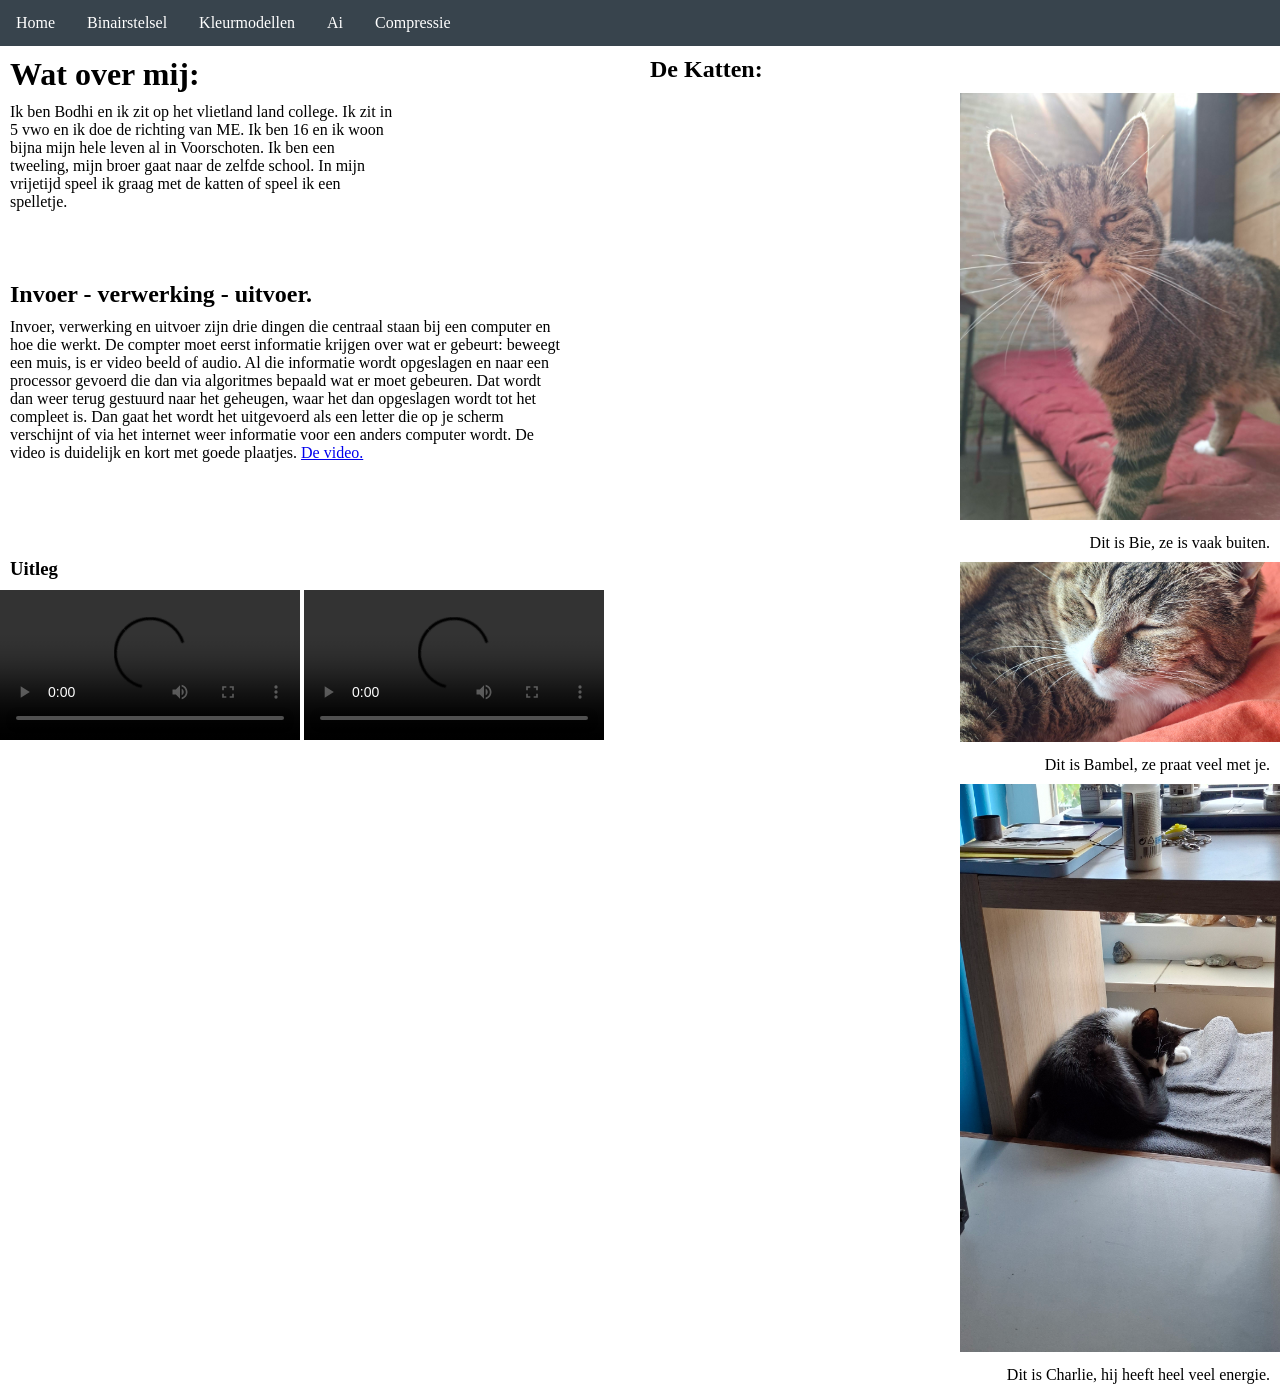
<file: index.html>
<!DOCTYPE html> 
<html> 
<head> <!--Ik schrijf alleen een comment als het iets nieuws is wat uitleg nodig heeft, ik heb de tijd en geduld op dit moment niet om onodig te typen.-->
    
    <title>Home</title> <!--Hier staat hoe het tablad zelf moet noemen-->
    <meta charset="utf-8">
    <link rel="stylesheet" type="text/css" href="opmaak.css"> <!--Deze linkt naar de css opmaak zodat html weet hoe die er uit moet zien.-->
</head>
<body>



  <ul> <!--Dit is het doosje waar je je menu / lijst hebt, het si een unorderd list, dus geen bolletjes of zo.-->
  <li><a href="index.html">Home</a></li> <!--Dit is een link in het menu, het staat bij een li omdat het in een lijst staat en a omdat dat de link is, href is waar de link naar het ding is, tussen de a's is de tekst van hoe de link heet en dan weer de '/' Om het in het doosje te stoppem -->
  <li><a href="binairstelsel.html">Binairstelsel</a></li>
  <li><a href="kleurmodellen.html">Kleurmodellen</a> </li>
  <li><a href="Ai.html">Ai</a></li> 
  <li class="dropdown"> <!--Met een class kan je iets noemen zodat je er later naar kan refereren, bijvoorbeeld bij de css-->
    <a href="Compresie.html" class="dropbtn">Compressie</a>
    <div class="dropdown-content"> <!--De div is een soort doosje waarmee je een stuk bij elkaar kan zetten en als je naar het div refereert heeft het invloed  op de hle inhoud van het doosje.-->
      <a href="Bitmap.html">Bitmap/Vector</a>
      
    </div>
  </li>
 </ul>

<div class="Over">
  <h1>Wat over mij:</h1> <!--Dit is een hoofdstuk tittel, de grootste zonder css. Je gebruikt het als een titel.-->
  <p class="Mij"> <!--De p staat voor paragraaf, het is een alinea  op je pagina. Het is ongeveer de nomalen text.-->
    Ik ben Bodhi en ik zit op het vlietland land college. Ik zit in 5 vwo en ik doe de richting van ME. 
    Ik ben 16 en ik woon bijna mijn hele leven al in Voorschoten. Ik ben een tweeling, mijn broer gaat naar 
    de zelfde school. In mijn vrijetijd speel ik graag met de katten of speel ik een spelletje.</p>
  
</div>

<div class="Katten">
  <h2 class="TitelKat">De Katten:</h2> <!--Dit is een ondertitel, voor dingen die minder belangerijk zijn dat de h1 titel, of als je het gewoon kleiner wil-->
  <img src="foto's/Happy_Kat.jpg" alt="Dit is Bie" height="50%" width="50%"> <!--Dit is voor een afbeelding, met scr zeg je waar je het vandaan haalt, met alt zeg je wat je wilt laten zien als het niet werkt en height en with is hoe groot het op je pagina tercht komt.-->
  <p>Dit is Bie, ze is vaak buiten.</p>

  <img src="foto's/Bamel.jpg" alt="Dit is Bambel" height="50%" width="50%">
  <p>Dit is Bambel, ze praat veel met je.</p>

  <img src="foto's/Slapende_Kat.jpg" alt="Dit is Charlie" height="50%" width="50%">
  <p>Dit is Charlie, hij heeft heel veel energie.</p>
</div>

<div class="In-uit">
  <h2>Invoer - verwerking - uitvoer.</h2>
    <p>Invoer, verwerking en uitvoer zijn drie dingen die centraal staan bij een computer en hoe die werkt.
       De compter moet eerst informatie krijgen over wat er gebeurt: beweegt een muis, is er video beeld of audio.
       Al die informatie wordt opgeslagen en naar een processor gevoerd die dan via algoritmes bepaald wat er moet gebeuren.
       Dat wordt dan weer terug gestuurd naar het geheugen, waar het dan opgeslagen wordt tot het compleet is.
       Dan gaat het wordt het uitgevoerd als een letter die op je scherm verschijnt of via het internet weer informatie voor
       een anders computer wordt. De video is duidelijk en kort met goede plaatjes. <a href="https://www.youtubeeducation.com/watch?v=mCq8-xTH7jA ">De video.</a>
    </p>
    
</div>

<div style="min-width: 100%;">
<h3 style="margin-top: 40%;">Uitleg</h3>
<iframe src="foto's/Uitleg1.mp4" frameborder="0"></iframe>
<iframe src="foto's/UItleg2.mp4" frameborder="0"></iframe>
</div>
<!--Ik moest ze in tweeën delen, anders wou die niet uploaden.-->


</body> <!--Dit signaleerd het einde van wat je op je pagina laat zien-->
</html><!--Dit is je einde van all je coden binnen dezen pagina.-->

<!--Ik ga nu van boven naar beneden, hier meer was ik begonnen omdat het mijn home pagina is.-->
</file>
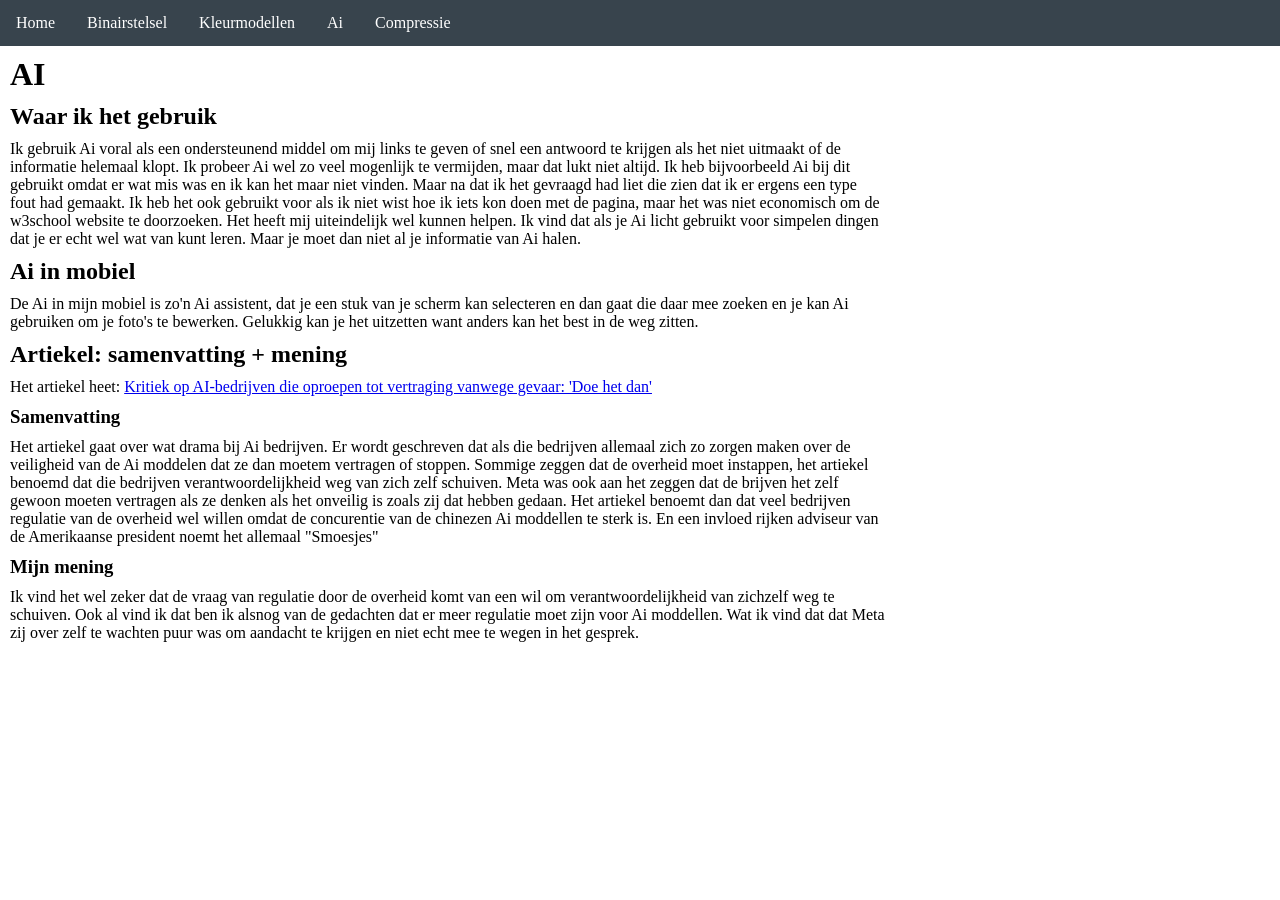
<file: Ai.html>
<!DOCTYPE html>
<html lang="en"> <!--Dit zegt dat je taal voor de code engels is-->
<head>
   <title>Ai</title> 
   <meta charset="utf-8">
   <link rel="stylesheet" type="text/css" href="opmaak.css"> <!--Deze linkt naar de css opmaak zodat html weet hoe die er uit moet zien.-->
</head>
<body>

     <ul> 
  <li><a href="index.html">Home</a></li>
  <li><a href="binairstelsel.html">Binairstelsel</a></li>
  <li><a href="kleurmodellen.html">Kleurmodellen</a> </li>
  <li><a href="Ai.html">Ai</a></li> 
  <li class="dropdown">
    <a href="Compresie.html" class="dropbtn">Compressie</a>
    <div class="dropdown-content">
      <a href="Bitmap.html">Bitmap/Vector</a>
      
    </div>
  </li>
 </ul>
<div style="max-width: 70%;"> <!--Dit is gewoon een veranderingaan 1 element in het element zelf-->
<h1>AI</h1>
<H2>Waar ik het gebruik</H2>
<p>Ik gebruik Ai voral als een ondersteunend middel om mij links te geven of snel een antwoord te krijgen als het niet uitmaakt of de informatie helemaal klopt. Ik probeer Ai wel zo veel mogenlijk te vermijden, maar dat lukt niet altijd.
  Ik heb bijvoorbeeld Ai bij dit gebruikt omdat er wat mis was en ik kan het maar niet vinden. Maar na dat ik het gevraagd had liet die zien dat ik er ergens een type fout had gemaakt. Ik heb het ook gebruikt voor als ik niet wist hoe ik iets kon
  doen met de pagina, maar het was niet economisch om de w3school website te doorzoeken. Het heeft mij uiteindelijk wel kunnen helpen. Ik vind dat als je Ai licht gebruikt voor simpelen dingen dat je er echt wel wat van kunt leren. Maar je moet 
  dan niet al je informatie van Ai halen.</p>

<h2>Ai in mobiel</h2>
<p>De Ai in mijn mobiel is zo'n Ai assistent, dat je een stuk van je scherm kan selecteren en dan gaat die daar mee zoeken en je kan Ai gebruiken om je foto's te bewerken. Gelukkig kan je het uitzetten want anders kan het best in de weg zitten.

<h2>Artiekel: samenvatting + mening</h2>
<p>Het artiekel heet: <a href="https://nos.nl/artikel/2631270-kritiek-op-ai-bedrijven-die-oproepen-tot-vertraging-vanwege-gevaar-doe-het-dan">Kritiek op AI-bedrijven die oproepen tot vertraging vanwege gevaar: 'Doe het dan'</a></p>

<h3>Samenvatting</h3> <!--Dit is nog een kleineren titel voor nog specefiekeren onderwerpen, of als je het extra klein wil.-->
<p>Het artiekel gaat over wat drama bij Ai bedrijven. Er wordt geschreven dat als die bedrijven allemaal zich zo zorgen maken over de veiligheid van de Ai moddelen dat ze dan moetem vertragen of stoppen. Sommige zeggen dat de overheid moet instappen,
  het artiekel benoemd dat die bedrijven verantwoordelijkheid weg van zich zelf schuiven. Meta was ook aan het zeggen dat de brijven het zelf gewoon moeten vertragen als ze denken als het onveilig is zoals zij dat hebben gedaan. Het artiekel benoemt
  dan dat veel bedrijven regulatie van de overheid wel willen omdat de concurentie van de chinezen Ai moddellen te sterk is. En een invloed rijken adviseur van de Amerikaanse president noemt het allemaal "Smoesjes"</p>

<h3>Mijn mening</h3>
<p>Ik vind het wel zeker dat de vraag van regulatie door de overheid komt van een wil om verantwoordelijkheid van zichzelf weg te schuiven. Ook al vind ik dat ben ik alsnog van de gedachten dat er meer regulatie moet zijn voor Ai moddellen.
   Wat ik vind dat dat Meta zij over zelf te wachten puur was om aandacht te krijgen en niet echt mee te wegen in het gesprek.
</div>


  </body>
</html>
</file>
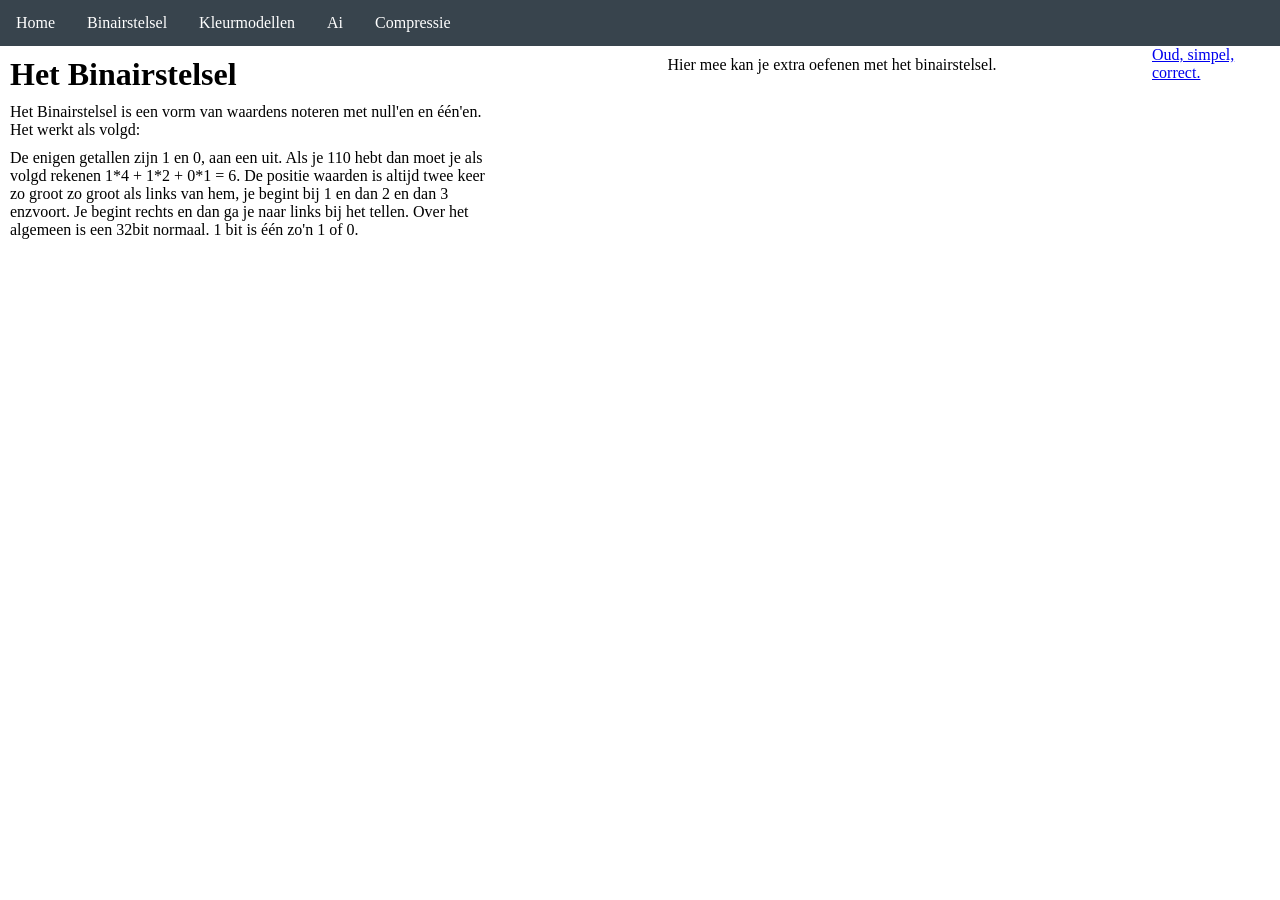
<file: binairstelsel.html>
<!DOCTYPE html> 
<html> 
<head>
    <title>Binairstelsel</title>
    <meta charset="utf-8">
    <link rel="stylesheet" type="text/css" href="opmaak.css">
</head>
<body>
    <ul>
  <li><a href="index.html">Home</a></li>
  <li><a href="binairstelsel.html">Binairstelsel</a></li>
  <li><a href="kleurmodellen.html">Kleurmodellen</a> </li>
  <li><a href="Ai.html">Ai</a></li> 
  <li class="dropdown">
    <a href="Compresie.html" class="dropbtn">Compressie</a>
    <div class="dropdown-content">
      <a href="Bitmap.html">Bitmap/Vector</a>
      
    </div>
  </li>
 </ul>
 
 <div class="Binair">
 <h1>Het Binairstelsel</h1>
 <p>Het Binairstelsel is een vorm van waardens noteren met null'en en één'en. Het werkt als volgd:</p>
 <p>De enigen getallen zijn 1 en 0, aan een uit. Als je 110 hebt dan moet je als volgd rekenen 1*4 + 1*2 + 0*1 = 6. De positie waarden is altijd twee keer zo groot zo groot als links van hem, 
  je begint bij 1 en dan 2 en dan 3 enzvoort. Je begint rechts en dan ga je naar links bij het tellen. Over het algemeen is een 32bit normaal. 1 bit is één zo'n 1 of 0. </p>
 </div>
 
 
 
 
 
 
 
 
 <div class="binary-bonanza"> 
  <p>Hier mee kan je extra oefenen met het binairstelsel.</p>
  <iframe src="https://games.penjee.com/binary-bonanza/game.php" width="700" height="500" frameborder="no" scrolling="no" ></iframe> <!--Dit is een stukje code die je een link/website laat openen binnen je eigen website, frame border is waarschijnlijk of je een rand rond de externe website wil en scroling is of je binnen de website kan scrollen.-->
 </div>

<a href="https://www.youtube.com/watch?v=_xgUk845H_g">Oud, simpel, correct.</a>

</body>
</html>
</file>
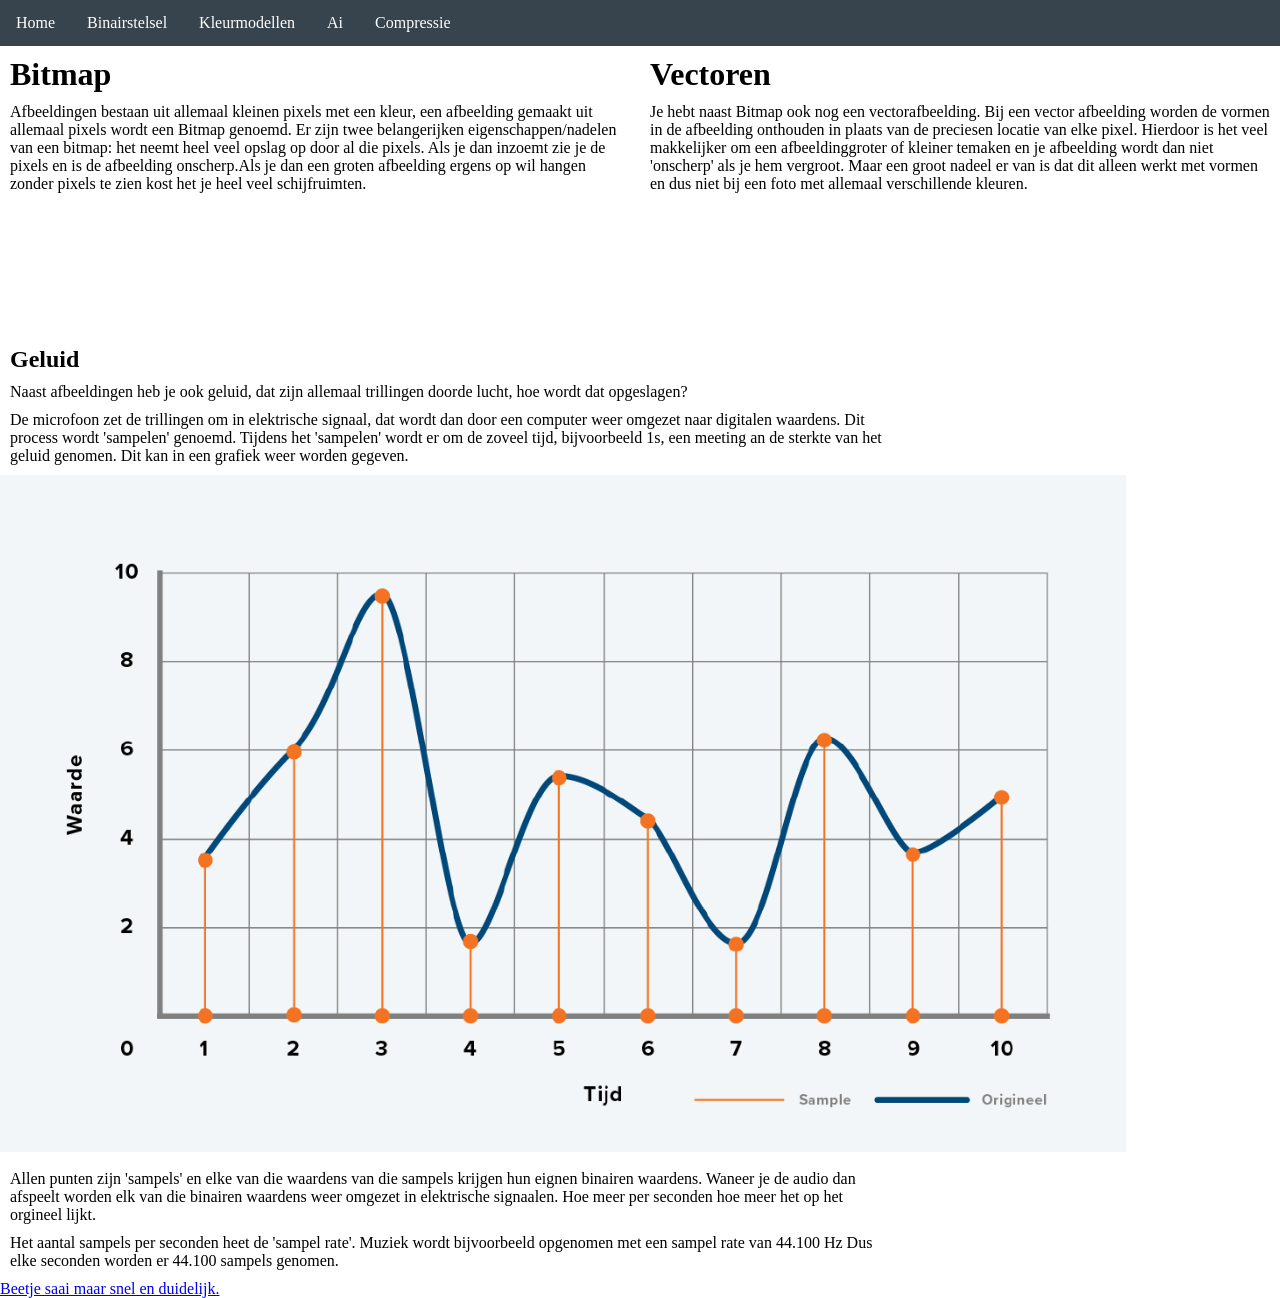
<file: Bitmap.html>
<!DOCTYPE html> 
<html>
    <head>
        <title>Bitmap</title>
      <meta charset="utf-8">
        <link rel="stylesheet" type="text/css" href="opmaak.css">
    </head>
    <body>
  <ul>
  <li><a href="index.html">Home</a></li>
  <li><a href="binairstelsel.html">Binairstelsel</a></li>
  <li><a href="kleurmodellen.html">Kleurmodellen</a> </li>
  <li><a href="Ai.html">Ai</a></li> 
  <li class="dropdown">
    <a href="Compresie.html" class="dropbtn">Compressie</a>
    <div class="dropdown-content">
      <a href="Bitmap.html">Bitmap/Vector</a>
      
    </div>
  </li>
 </ul>


<div class="Bitmap">
<H1>Bitmap</H1>
<p>Afbeeldingen bestaan uit allemaal kleinen pixels met een kleur, een afbeelding gemaakt uit allemaal pixels wordt een Bitmap genoemd. 
   Er zijn twee belangerijken eigenschappen/nadelen van een bitmap: het neemt heel veel opslag op door al die pixels. Als je dan inzoemt 
   zie je de pixels en is de afbeelding onscherp.Als je dan een groten afbeelding ergens op wil hangen zonder pixels te 
   zien kost het je heel veel schijfruimten.
</p>
</div>


<div class="Vector">
<h1>Vectoren</h1>
<p>Je hebt naast Bitmap ook nog een vectorafbeelding. Bij een vector afbeelding worden de vormen in de afbeelding onthouden in plaats van
   de preciesen locatie van elke pixel. Hierdoor is het veel makkelijker om een afbeeldinggroter of kleiner temaken en je afbeelding wordt 
   dan niet 'onscherp' als je hem vergroot. Maar een groot nadeel er van is dat dit alleen werkt met vormen en dus niet bij een foto met
   allemaal verschillende kleuren. </p>
</div>

<div class="Geluid">
<h2>Geluid</h2>
<p>Naast afbeeldingen heb je ook geluid, dat zijn allemaal trillingen doorde lucht, hoe wordt dat opgeslagen? </p>
<p>De microfoon zet de trillingen om in elektrische signaal, dat wordt dan door een computer weer omgezet naar digitalen 
  waardens. Dit process wordt 'sampelen' genoemd. Tijdens het 'sampelen' wordt er om de zoveel tijd, bijvoorbeeld 1s, 
  een meeting an de sterkte van het geluid genomen. Dit kan in een grafiek weer worden gegeven. </p>

<img src="foto's/Grafiek_geluid.png" alt="Grafiek geluid">
<p>Allen punten zijn 'sampels' en elke van die waardens van die sampels krijgen hun eignen binairen waardens. 
  Waneer je de audio dan afspeelt worden elk van die binairen waardens weer omgezet in elektrische signaalen. 
  Hoe meer per seconden hoe meer het op het orgineel lijkt. </p>
 
<p>Het aantal sampels per seconden heet de 'sampel rate'. Muziek wordt bijvoorbeeld opgenomen met een sampel rate van 44.100 Hz
  Dus elke seconden worden er 44.100 sampels genomen. </p>

</div>

<a href="https://www.youtube.com/watch?v=ymMT5J1in18">Beetje saai maar snel en duidelijk.</a>

  </body>
</html>
</file>
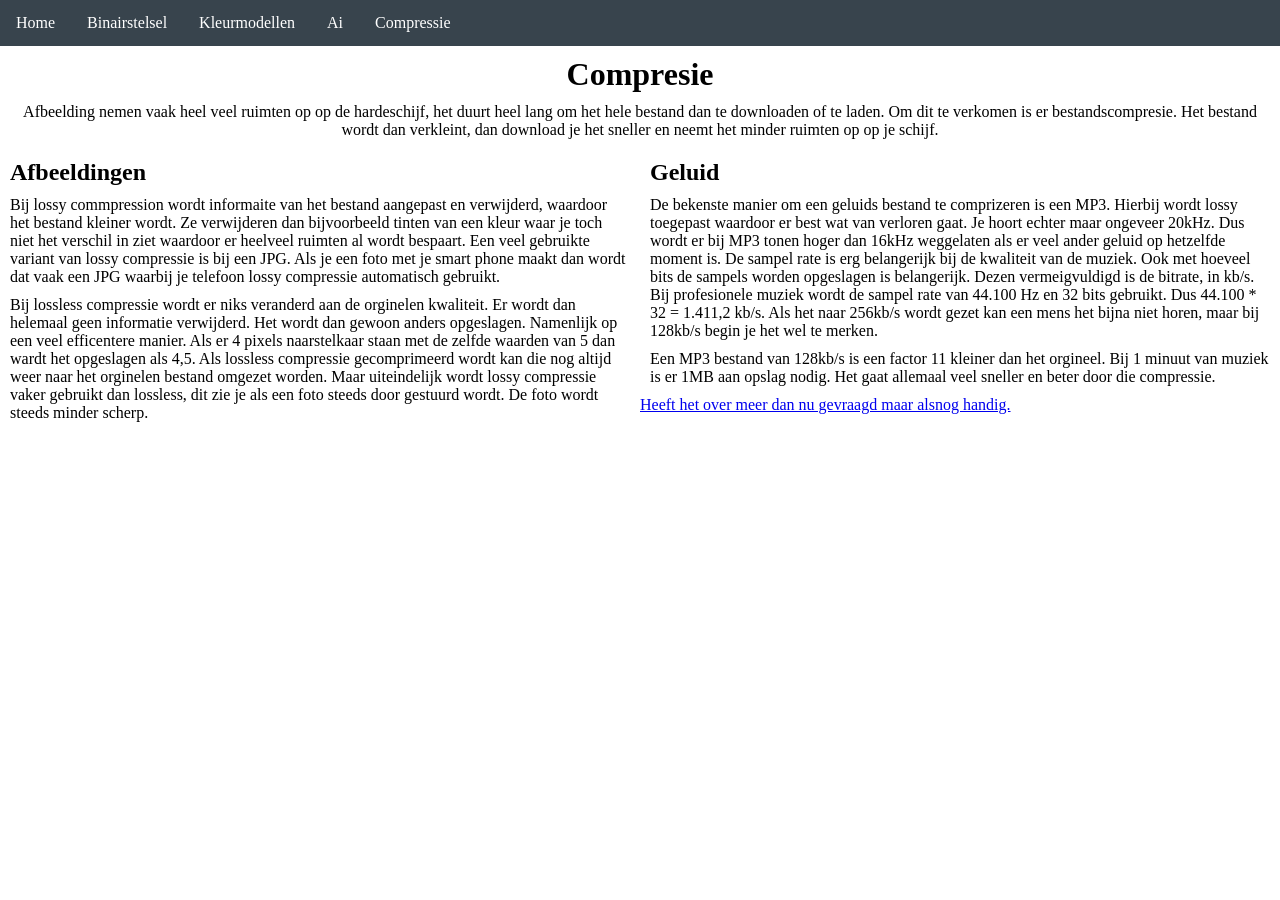
<file: Compresie.html>
<!DOCTYPE html>  
<html>
    <head>
        <title>Compressie</title>
      <meta charset="utf-8">
        <link rel="stylesheet" type="text/css" href="opmaak.css">
        
    </head>
    <body>
  <ul>
  <li><a href="index.html">Home</a></li>
  <li><a href="binairstelsel.html">Binairstelsel</a></li>
  <li><a href="kleurmodellen.html">Kleurmodellen</a> </li>
  <li><a href="Ai.html">Ai</a></li> 
  <li class="dropdown">
    <a href="Compresie.html" class="dropbtn">Compressie</a>
    <div class="dropdown-content">
      <a href="Bitmap.html">Bitmap/Vector</a>
 
    </div>
  </li>
 </ul>

<div class="Compresie">
  <h1>Compresie</h1>
  <p>Afbeelding nemen vaak heel veel ruimten op op de hardeschijf, het duurt heel lang om het hele bestand dan te downloaden of te laden.
  Om dit te verkomen is er bestandscompresie. Het bestand wordt dan verkleint, dan download je het sneller en neemt het minder ruimten op op je schijf.
  </p>
</div>
  
<div class="C_Afbeeldingen">
<h2>Afbeeldingen</h2>

<p>Bij lossy commpression wordt informaite van het bestand aangepast en verwijderd, waardoor het bestand kleiner wordt. Ze verwijderen dan bijvoorbeeld 
  tinten van een kleur waar je toch niet het verschil in ziet waardoor er heelveel ruimten al wordt bespaart. Een veel gebruikte variant van lossy compressie
  is bij een JPG. Als je een foto met je smart phone maakt dan wordt dat vaak een JPG waarbij je telefoon lossy compressie automatisch gebruikt. </p>


<p>Bij lossless compressie wordt er niks veranderd aan de orginelen kwaliteit. Er wordt dan helemaal geen informatie verwijderd. Het wordt dan gewoon anders opgeslagen.
  Namenlijk op een veel efficentere manier. Als er 4 pixels naarstelkaar staan met de zelfde waarden van 5 dan wardt het opgeslagen als 4,5. Als lossless compressie 
  gecomprimeerd wordt kan die nog altijd weer naar het orginelen bestand omgezet worden. Maar uiteindelijk wordt lossy compressie vaker gebruikt dan lossless, dit zie 
  je als een foto steeds door gestuurd wordt. De foto wordt steeds minder scherp.</p>
</div>

<div class="C_Geluid">
<h2>Geluid</h2>
<p>De bekenste manier om een geluids bestand te comprizeren is een MP3. Hierbij wordt lossy toegepast waardoor er best wat van verloren gaat. Je hoort echter maar ongeveer 20kHz.
  Dus wordt er bij MP3 tonen hoger dan 16kHz weggelaten als er veel ander geluid op hetzelfde moment is. De sampel rate is erg belangerijk bij de kwaliteit van de muziek. Ook met 
  hoeveel bits de sampels worden opgeslagen is belangerijk. Dezen vermeigvuldigd is de bitrate, in kb/s. Bij profesionele muziek wordt de sampel rate van 44.100 Hz en 32 bits gebruikt.
  Dus 44.100 * 32 = 1.411,2 kb/s. Als het naar 256kb/s wordt gezet kan een mens het bijna niet horen, maar bij 128kb/s begin je het wel te merken. </p>

<p>Een MP3 bestand van 128kb/s is een factor 11 kleiner dan het orgineel. Bij 1 minuut van muziek is er 1MB aan opslag nodig. Het gaat allemaal veel sneller en beter door die compressie.</p>
</div>

<a href="https://youtu.be/OtDxDvCpPL4">Heeft het over meer dan nu gevraagd maar alsnog handig.</a>





</body>
</html>
</file>
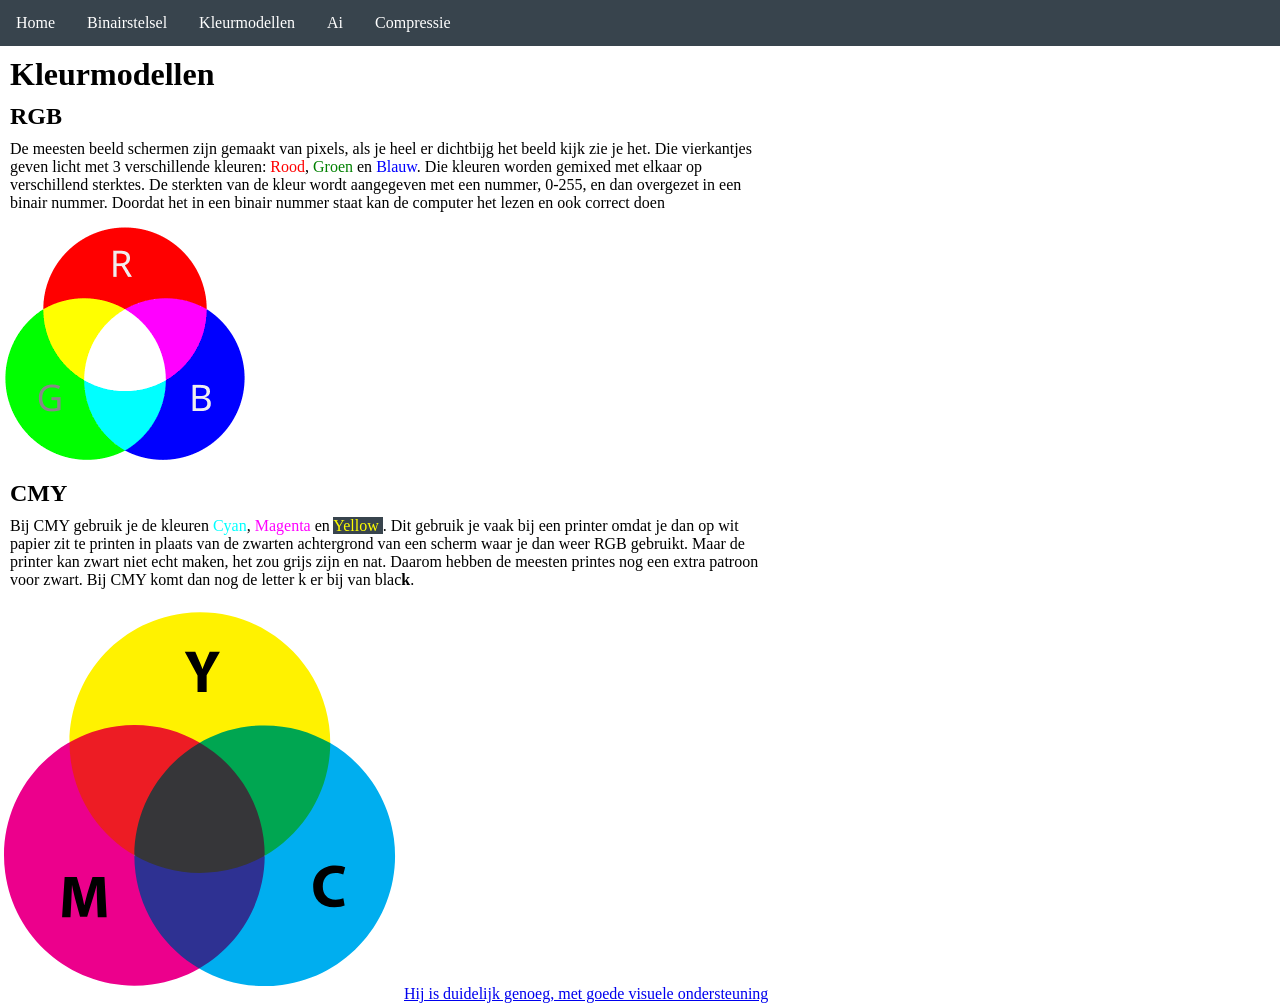
<file: kleurmodellen.html>
<!DOCTYPE html> 
<html> 
<head>
    <title>Kleurmodellen</title>
    <meta charset="utf-8">
    <link rel="stylesheet" type="text/css" href="opmaak.css">
</head>
<body>
   <ul>
  <li><a href="index.html">Home</a></li>
  <li><a href="binairstelsel.html">Binairstelsel</a></li>
  <li><a href="kleurmodellen.html">Kleurmodellen</a> </li>
  <li><a href="Ai.html">Ai</a></li>
  <li class="dropdown">
    <a href="Compresie.html" class="dropbtn">Compressie</a>
    <div class="dropdown-content">
      <a href="Bitmap.html">Bitmap/Vector</a>
      
    </div>
  </li>
 </ul>



<h1>Kleurmodellen</h1>

<h2>RGB</h2>
<p class="RGB">De meesten beeld schermen zijn gemaakt van pixels, als je heel er dichtbijg het beeld kijk zie je het. 
  Die vierkantjes geven licht met 3 verschillende kleuren: <span class="Rood">Rood</span>, <span class="Groen">Groen</span> en <span class="Blauw">Blauw</span>. Die kleuren worden gemixed <!--Hier gebruik is span om een doosje binnen een stuks tekst te maken zodat ik niet allen woorden in die text aan pas, want div werkt hier niet in.-->
  met elkaar op verschillend sterktes. De sterkten van de kleur wordt aangegeven met een nummer, 0-255, en dan 
  overgezet in een binair nummer. Doordat het in een binair nummer staat kan de computer het lezen en ook correct
  doen </p>

<img src="foto's/RGB_school.png" alt="RGB">

<h2>CMY</h2>
<p class="CMY">Bij CMY gebruik je de kleuren <span class="Cyan">Cyan</span>, <span class="Magenta">Magenta</span> en <span class="Yellow"> Yellow </span>.
Dit gebruik je vaak bij een printer omdat je dan op wit papier zit te printen in plaats van de zwarten achtergrond 
van een scherm waar je dan weer RGB gebruikt. Maar de printer kan zwart niet echt maken, het zou grijs zijn en nat. 
Daarom hebben de meesten printes nog een extra patroon voor zwart. Bij CMY komt dan nog de letter k er bij van blac<span class="Black">k</span>.
</p>

<img src="foto's/CMYK_school.svg" alt="CMY">



<a href="https://www.youtube.com/watch?v=15aqFQQVBWU&authuser=0">Hij is duidelijk genoeg, met goede visuele ondersteuning</a>

</body>
</html>
</file>
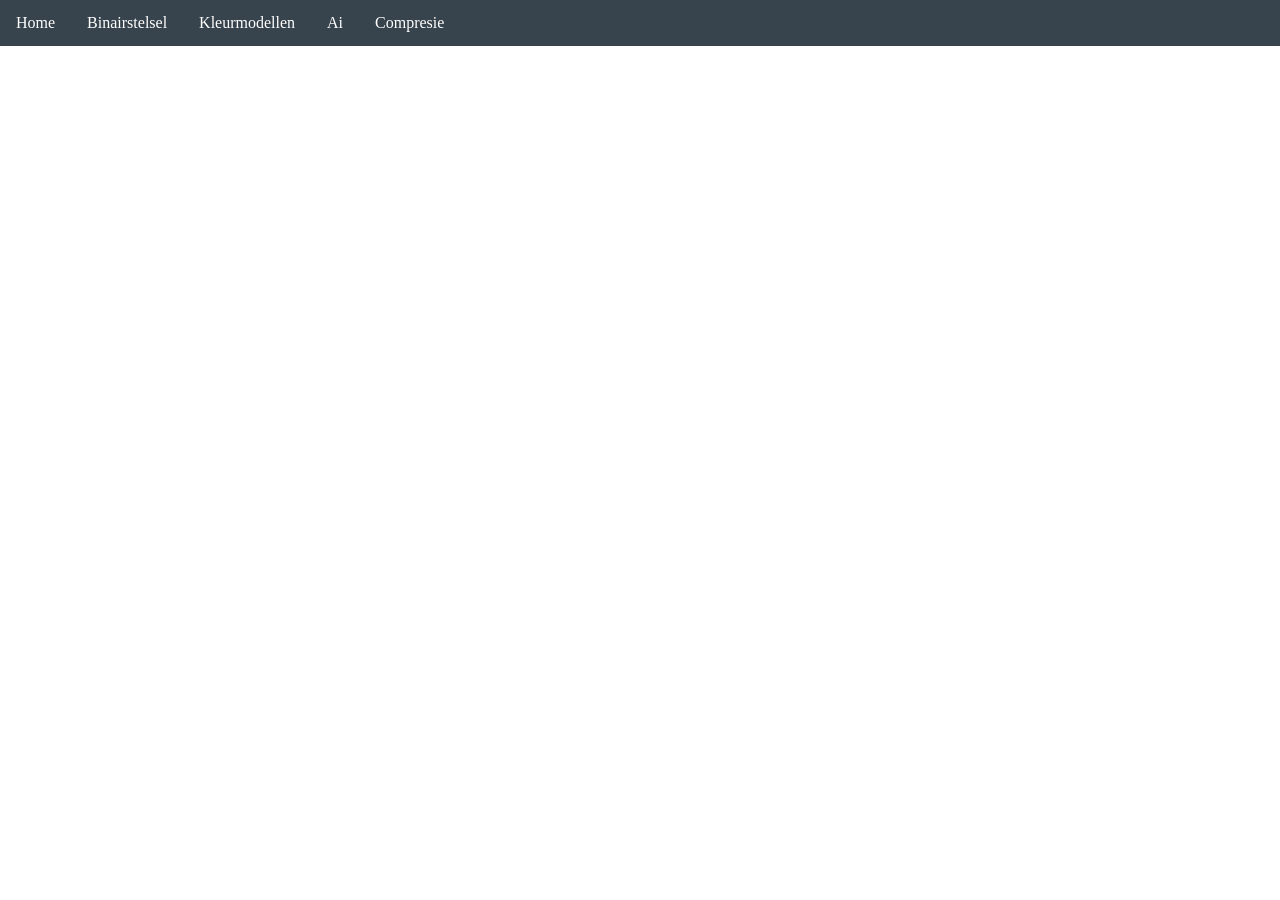
<file: Vector.html>
<!DOCTYPE html>  
<html>
    <head>
        <title>Vector</title>
      <meta charset="utf-8">
        <link rel="stylesheet" type="text/css" href="opmaak.css">
        
    </head>
    <body>
  <ul>
  <li><a href="index.html">Home</a></li>
  <li><a href="binairstelsel.html">Binairstelsel</a></li>
  <li><a href="kleurmodellen.html">Kleurmodellen</a> </li>
  <li><a href="Ai.html">Ai</a></li> 
  <li class="dropdown">
    <a href="javascript:void(0)" class="dropbtn">Compresie</a>
    <div class="dropdown-content">
      <a href="Bitmap.html">Bitmap</a>
      <a href="Vector.html">Vector</a>
    </div>
  </li>
 </ul>
    </body>
</html>
</file>
<file: opmaak.css>
body { /*Dit geeft de regels voor alles zonder verdere  veranderingen*/
  margin: 0;
  padding: 0;
}

h3, p{  /*Dit zegt waar het overgaat*/
  margin: 10px; /*Er zit een 10px randje tussen dit element en de rest*/
}

h2, p {
  margin: 10px;

}
h1, p {
  margin: 10px;
}

/*Dropdown Menu */


ul {
  list-style-type: none; /*Dit zegt hoe je lijst er uit moet zien*/
  margin: 0;
  padding: 0; /*Hoe dik een zichtbaar randje moet zijn*/
  overflow: hidden; /*Gaat over overlap denk ik*/
  background-color: #38444d; /*Hoe de achtergrond kleur van dit element er uit moet zien*/
  
}

li {
  text-align: right; /*Aan welke kant de text moet staan binnen de beschikbaren ruimten*/
  float:left /*Aan welke kant de beschikbaren ruimten moet starten*/

}

li a, .dropbtn {
  display: block; /*Beschrijft de vorm*/
  color: white; /*Zegt de kleur van het element*/
  text-align: center;
  padding: 14px 16px; /*de twee getallen zijn voor de x en de y*/
  text-decoration: none; /*Extra variatie voor hoe je text er uit moet zien*/
}

li a:hover, .dropdown:hover .dropbtn {
  background-color: rgb(85, 83, 83); /*Welke kleur de achtergrond van dit element moet hebben*/
}

li.dropdown {
  display: inline-block;
}

.dropdown-content {
  display: none;
  position: absolute; /*Waar het element moet staan*/
  background-color: #f9f9f9;
  min-width: 160px; /*Hoe wijd het element minimaal moet zijn*/
  box-shadow: 0px 8px 16px 0px rgba(0,0,0,0.2); /*de groten, lengete en kleur van de schaduw van een element */
  z-index: 1; /*Weet ik niet, ik ben te bang om te veel aan te passen.*/
}

.dropdown-content a {
  color: black;
  padding: 12px 16px;
  text-decoration: none;
  display: block;
  text-align: left;
}

.dropdown-content a:hover {background-color: #f1f1f1;}   /*de a:hover zegt dat deze regels moeten worden toegepast aan het element waneer de muis over de link heen zweeft */

.dropdown:hover .dropdown-content {
  display: block;
}



/* home pagina */

.Over {
  text-align: left;
  max-width: 50%; /*Hoe wijdt die maximaal mag zijn.*/
  float:left
}

.Mij {
 max-width: 60%;
}

.Katten {
  float: right;
  text-align: right;
  max-width: 50%;
}

.TitelKat {
  text-align: left;
}

.In-uit {
  max-width: 45%;
  float: left;
  text-align: left;
  margin-top: 50px; /*Hoeveel ruimten tussen dit element die die daar boven moet zitten*/
}


/*Binairstelsel*/

.binary-bonanza {
text-align: center;
float: left;
max-width: 50%;
}

.Binair {
  float:left;
  max-width: 40%;
}


/*Kleurmoddelen*/

.RGB {
  max-width: 60%;
}

.Rood {
color: red;
}

.Groen {
color: green;
}

.Blauw {
color: blue;
}

.CMY {
  max-width: 60%;
}

.Cyan {
color: cyan
}

.Magenta{
color: magenta
}

.Yellow{
color: yellow;
background-color: #38444d;
}

.Black{
  font-weight: bold; /*Zegt hoe de text er uit moet zien, dit keer dik gedrukt.*/
}

/*Bitmap / Vector*/

.Bitmap {
  float: left;
  max-width: 50%;
}

.Vector {
  float: right;
  max-width: 50%;
}

.Geluid {
  max-width: 70%;
  margin-top: 300px;
}

/*Compresie*/

.Compresie {
  text-align: center;
  
}

.C_Afbeeldingen{
float: left;
max-width: 50%;
}

.C_Geluid{
float: right;
max-width: 50%;
}
</file>
